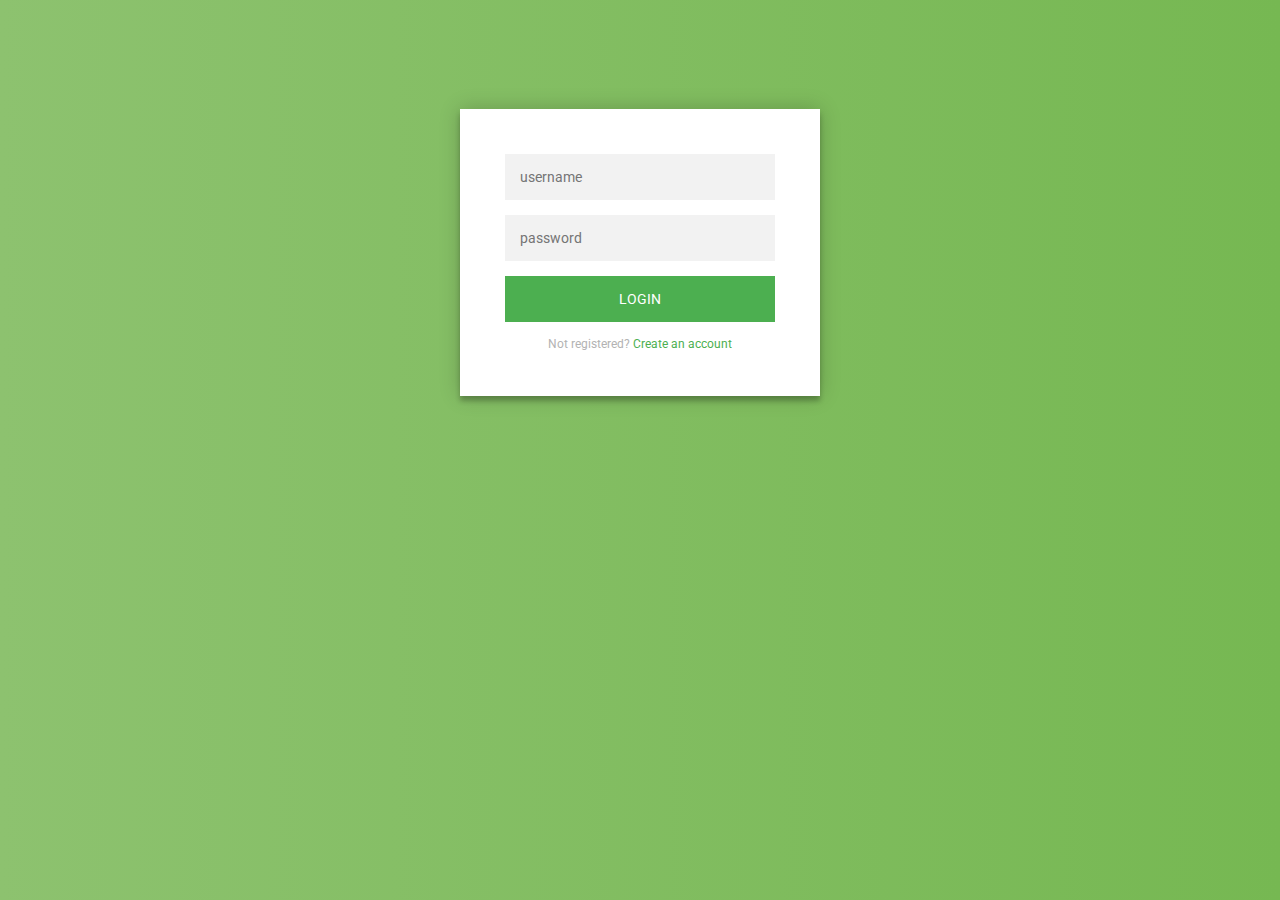
<file: html/index.html>
<!DOCTYPE html>
<html >
<head>
  <meta charset="UTF-8">
  <title>Flat HTML5/CSS3 Login Form</title>
  
  
  
      <link rel="stylesheet" href="../css/style.css">

  
</head>

<body>
  <div class="login-page">
  <div class="form">
    <form class="register-form">
      <input type="text" placeholder="name"/>
      <input type="password" placeholder="password"/>
      <input type="text" placeholder="email address"/>
      <button>create</button>
      <p class="message">Already registered? <a href="#">Sign In</a></p>
    </form>
    <form class="login-form">
      <input type="text" placeholder="username"/>
      <input type="password" placeholder="password"/>
      <button>login</button>
      <p class="message">Not registered? <a href="#">Create an account</a></p>
    </form>
  </div>
</div>
  <script src='http://cdnjs.cloudflare.com/ajax/libs/jquery/2.1.3/jquery.min.js'></script>

    <script src="../js/index.js"></script>

</body>
</html>
</file>
<file: css/style.css>
@import url(https://fonts.googleapis.com/css?family=Roboto:300);

.login-page {
  width: 360px;
  padding: 8% 0 0;
  margin: auto;
}
.form {
  position: relative;
  z-index: 1;
  background: #FFFFFF;
  max-width: 360px;
  margin: 0 auto 100px;
  padding: 45px;
  text-align: center;
  box-shadow: 0 0 20px 0 rgba(0, 0, 0, 0.2), 0 5px 5px 0 rgba(0, 0, 0, 0.24);
}
.form input {
  font-family: "Roboto", sans-serif;
  outline: 0;
  background: #f2f2f2;
  width: 100%;
  border: 0;
  margin: 0 0 15px;
  padding: 15px;
  box-sizing: border-box;
  font-size: 14px;
}
.form button {
  font-family: "Roboto", sans-serif;
  text-transform: uppercase;
  outline: 0;
  background: #4CAF50;
  width: 100%;
  border: 0;
  padding: 15px;
  color: #FFFFFF;
  font-size: 14px;
  -webkit-transition: all 0.3 ease;
  transition: all 0.3 ease;
  cursor: pointer;
}
.form button:hover,.form button:active,.form button:focus {
  background: #43A047;
}
.form .message {
  margin: 15px 0 0;
  color: #b3b3b3;
  font-size: 12px;
}
.form .message a {
  color: #4CAF50;
  text-decoration: none;
}
.form .register-form {
  display: none;
}
.container {
  position: relative;
  z-index: 1;
  max-width: 300px;
  margin: 0 auto;
}
.container:before, .container:after {
  content: "";
  display: block;
  clear: both;
}
.container .info {
  margin: 50px auto;
  text-align: center;
}
.container .info h1 {
  margin: 0 0 15px;
  padding: 0;
  font-size: 36px;
  font-weight: 300;
  color: #1a1a1a;
}
.container .info span {
  color: #4d4d4d;
  font-size: 12px;
}
.container .info span a {
  color: #000000;
  text-decoration: none;
}
.container .info span .fa {
  color: #EF3B3A;
}
body {
  background: #76b852; /* fallback for old browsers */
  background: -webkit-linear-gradient(right, #76b852, #8DC26F);
  background: -moz-linear-gradient(right, #76b852, #8DC26F);
  background: -o-linear-gradient(right, #76b852, #8DC26F);
  background: linear-gradient(to left, #76b852, #8DC26F);
  font-family: "Roboto", sans-serif;
  -webkit-font-smoothing: antialiased;
  -moz-osx-font-smoothing: grayscale;      
}
</file>
